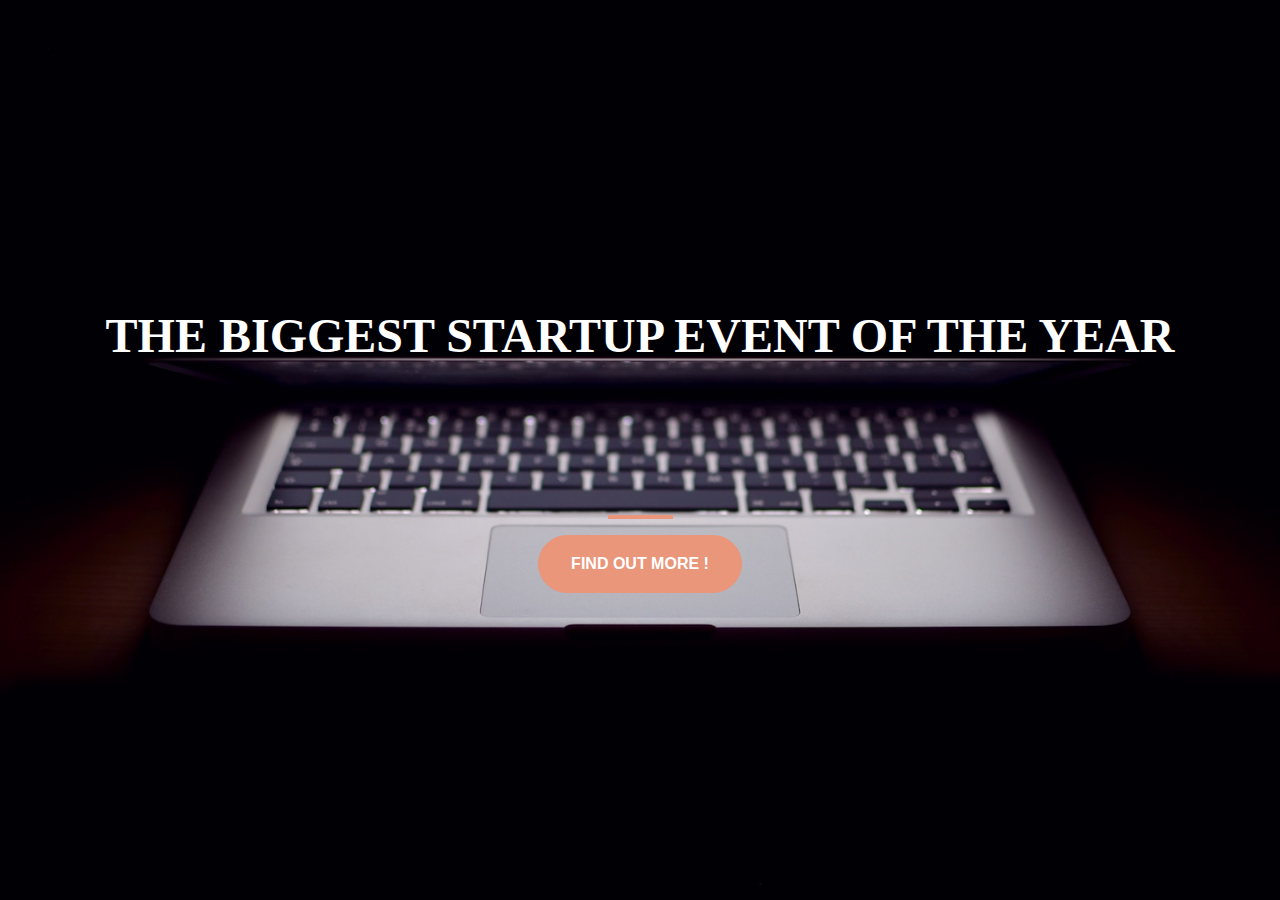
<file: index.html>
<!DOCTYPE html>
<html>
<head>
	<meta charset="utf-8">
	<meta name="viewport" content="width=device-width, initial-scale=1, shrink-to-fit=no">
	<title>webpage</title>
	<link href="https://fonts.google.com/specimen/Uncial+Antiqua?preview.text=i%20am%20awesome&preview.text_type=custom">

<link rel="stylesheet" href="https://cdn.jsdelivr.net/npm/bootstrap@4.3.1/dist/css/bootstrap.min.css" integrity="sha384-ggOyR0iXCbMQv3Xipma34MD+dH/1fQ784/j6cY/iJTQUOhcWr7x9JvoRxT2MZw1T" crossorigin="anonymous">

<link rel="stylesheet" type="text/css" href="bootpage.css">

</head>
<body>
	<div class="container d-flex align-items-center h-100">
		<div class="row">
		<header class="text-center col-12">
		<h1><strong>the biggest startup event of the year</strong></h1>
		</header>
		<div class="buffer"></div>
		<section class="text-center col-12">
		<hr>
		<a href="https://mailchi.mp/f432a334a3ce/startup"><button type="button" class="btn btn-primary">find out more !</button></a>
		</section>
		</div>
</div>
</body>
</html>
</file>
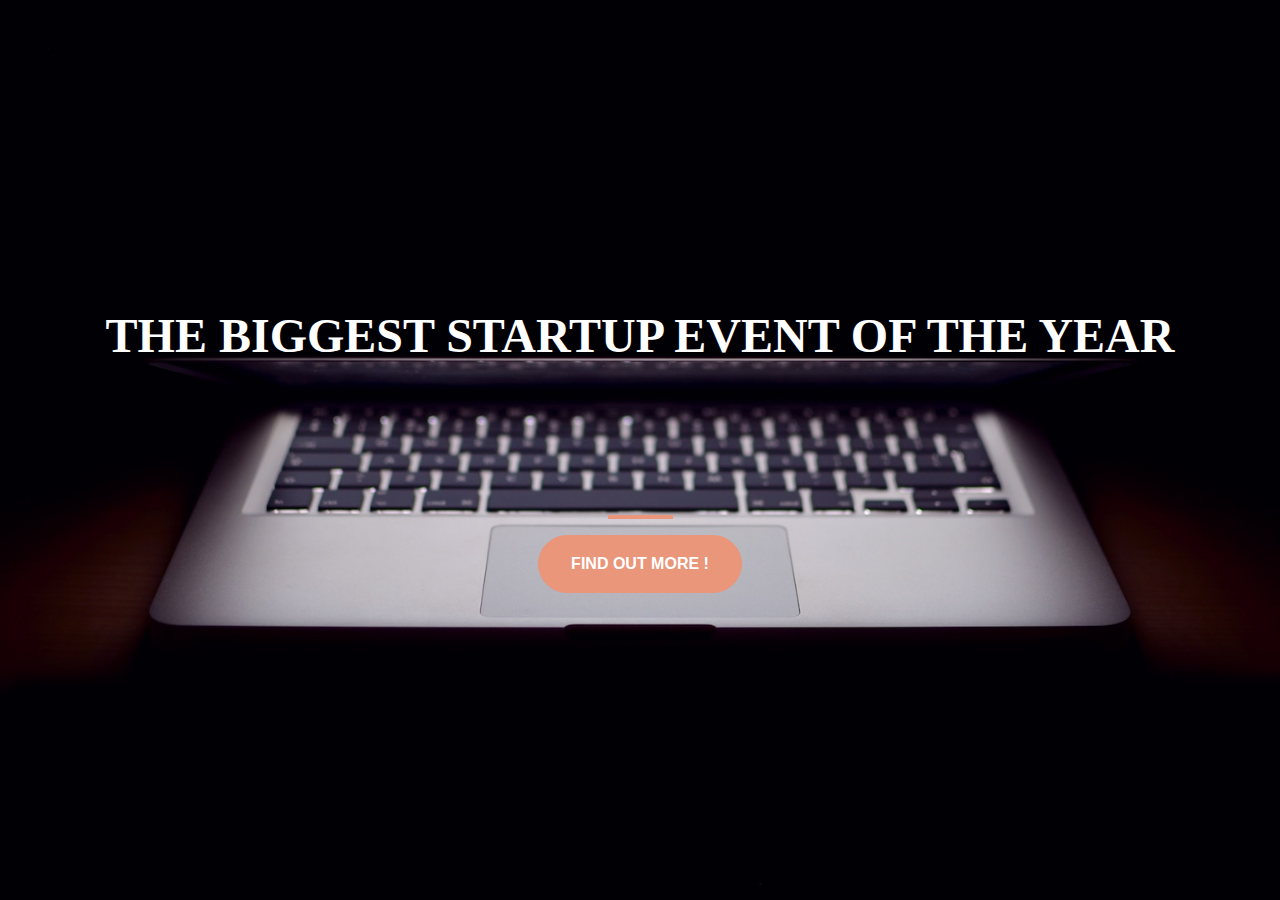
<file: bootpage.html>
<!DOCTYPE html>
<html>
<head>
	<meta charset="utf-8">
	<meta name="viewport" content="width=device-width, initial-scale=1, shrink-to-fit=no">
	<title>webpage</title>
	<link href="https://fonts.google.com/specimen/Uncial+Antiqua?preview.text=i%20am%20awesome&preview.text_type=custom">

<link rel="stylesheet" href="https://cdn.jsdelivr.net/npm/bootstrap@4.3.1/dist/css/bootstrap.min.css" integrity="sha384-ggOyR0iXCbMQv3Xipma34MD+dH/1fQ784/j6cY/iJTQUOhcWr7x9JvoRxT2MZw1T" crossorigin="anonymous">

<link rel="stylesheet" type="text/css" href="bootpage.css">

</head>
<body>
	<div class="container d-flex align-items-center h-100">
		<div class="row">
		<header class="text-center col-12">
		<h1><strong>the biggest startup event of the year</strong></h1>
		</header>
		<div class="buffer"></div>
		<section class="text-center col-12">
		<hr>
		<a href="https://mailchi.mp/f432a334a3ce/startup"><button type="button" class="btn btn-primary">find out more !</button></a>
		</section>
		</div>
</div>
</body>
</html>
</file>
<file: bootpage.css>
html,body{
	height: 100%;
	width: 100%;
	font-family:sans-serif ;
	background: url(header.jpg) no-repeat center center fixed; 
  -webkit-background-size: cover;
  -moz-background-size: cover;
  -o-background-size: cover;
  background-size: cover;
}

h1{
	font-family:Uncial Antiqua ;
	font-size: 3em;
	color: white;
	text-transform: uppercase;

}
hr {
	border-color:darksalmon ;
	border-width: 4px;
	max-width: 65px;
}
.btn-primary{
border-radius: 300px;
padding: 1em 2em;
text-transform: uppercase;
font-weight: 700;
background-color: darksalmon;
border-color: darksalmon;
}

.btn-primary:hover{
background-color: salmon;
border-color: white;
border-width: 4px;
}
.buffer{
	height: 12em;
}
</file>
